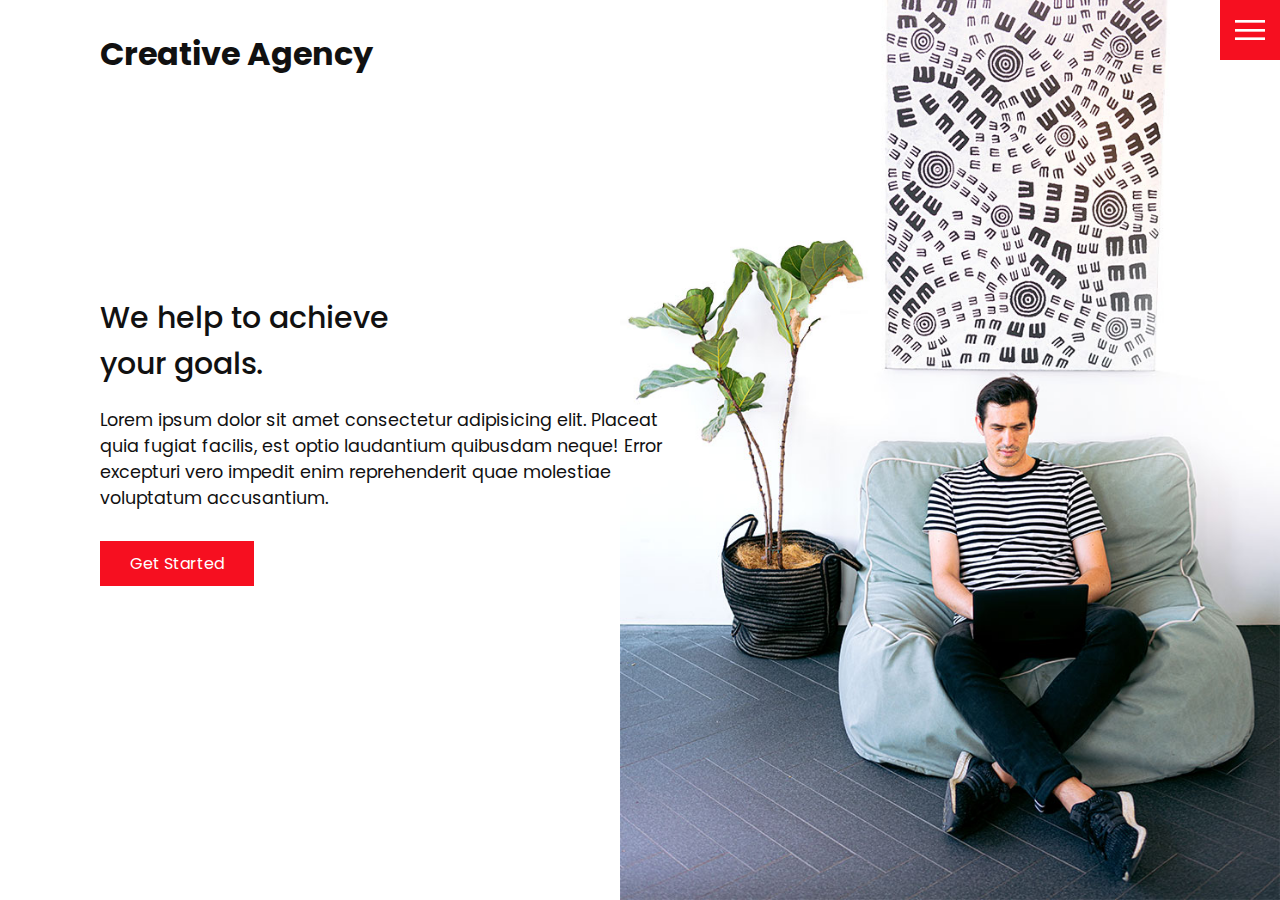
<file: index.html>
<!DOCTYPE html>
<html lang="en">

<head>
  <meta charset="UTF-8">
  <meta http-equiv="X-UA-Compatible" content="IE=edge">
  <meta name="viewport" content="width=device-width, initial-scale=1.0">

  <link rel="stylesheet" href="./css/style.css">

  <title>Creative Agency</title>
</head>

<body>
  <header>
    <div class="logo">Creative Agency</div>
    <div class="toggle"></div>
    <div class="navigation">
      <ul>
        <li><a href="index.html">Home</a></li>
        <li><a href="services.html">Services</a></li>
        <li><a href="work.html">Work</a></li>
        <li><a href="contact.html">Contact</a></li>
      </ul>
      <div class="social-bar">
        <ul>
          <li>
            <a href="https://facebook.com" target="_blank">
              <img src="./images/facebook.png" alt="">
            </a>
          </li>

          <li>
            <a href="https://twitter.com" target="_blank">
              <img src="./images/twitter.png" alt="">
            </a>
          </li>

          <li>
            <a href="https://instagram.com" target="_blank">
              <img src="./images/instagram.png" alt="">
            </a>
          </li>
        </ul>
        <a class="email-icon" href="mailto:you@email.com">
          <img src="./images/email.png" alt="">
        </a>
      </div>
    </div>
  </header>


  <section class="home">
    <img class="home-img" src="./images/home-img.jpg" alt="">
    <div class="home-content">
      <h1>We help to achieve <br>your goals.</h1>
      <p>Lorem ipsum dolor sit amet consectetur adipisicing elit. Placeat quia fugiat facilis, est optio laudantium
        quibusdam neque! Error excepturi vero impedit enim reprehenderit quae molestiae voluptatum accusantium.</p>
      <a href="contact.html" class="btn">Get Started</a>
    </div>
  </section>


  <!--  -->
  <script src="./js/script.js"></script>
</body>

</html>
</file>
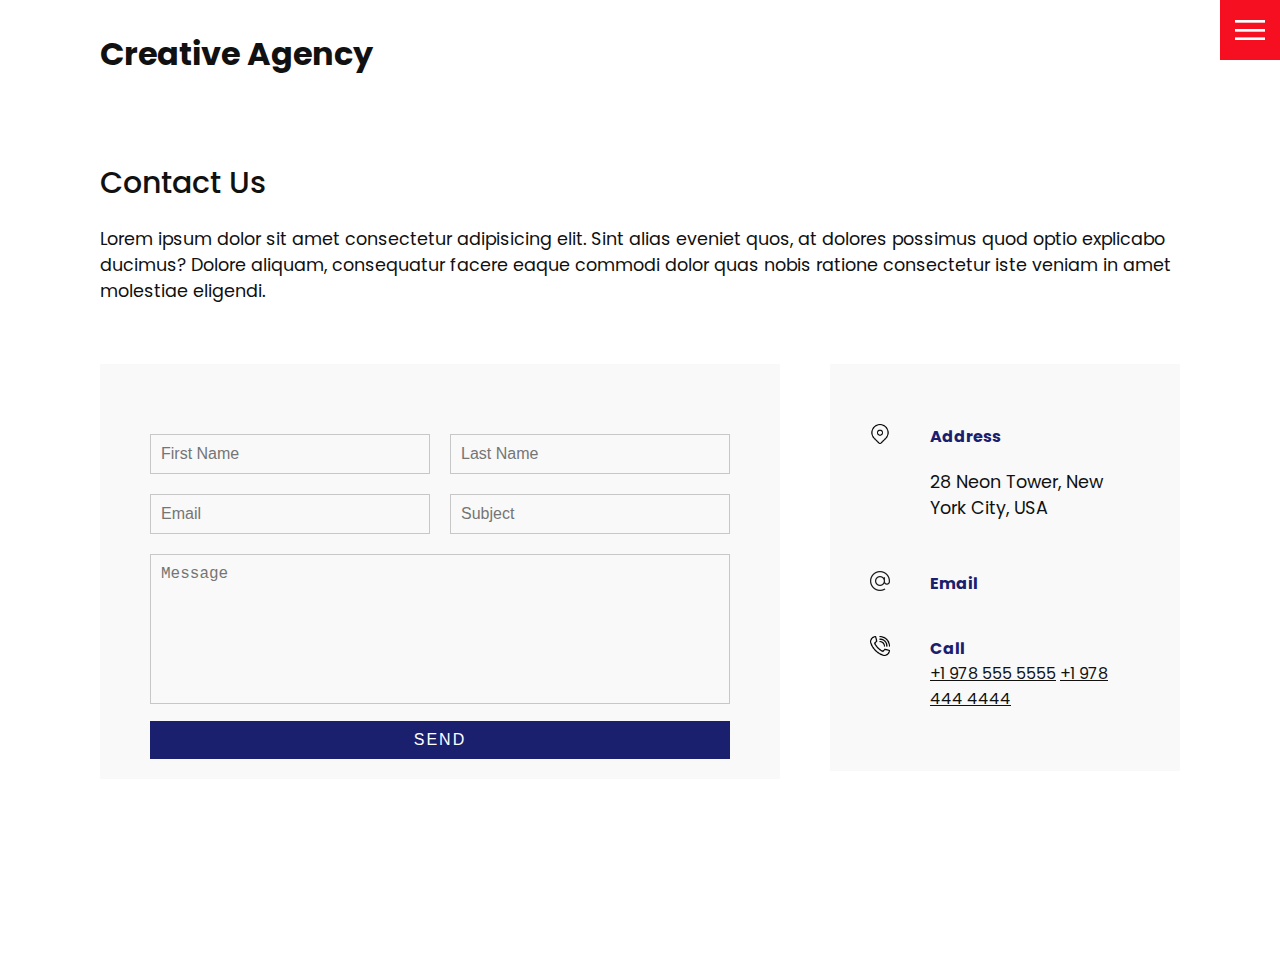
<file: contact.html>
<!DOCTYPE html>
<html lang="en">

<head>
  <meta charset="UTF-8">
  <meta http-equiv="X-UA-Compatible" content="IE=edge">
  <meta name="viewport" content="width=device-width, initial-scale=1.0">

  <link rel="stylesheet" href="./css/style.css">

  <title>Creative Agency</title>
</head>

<body>
  <header>
    <div class="logo">Creative Agency</div>
    <div class="toggle"></div>
    <div class="navigation">
      <ul>
        <li><a href="index.html">Home</a></li>
        <li><a href="services.html">Services</a></li>
        <li><a href="work.html">Work</a></li>
        <li><a href="contact.html">Contact</a></li>
      </ul>
      <div class="social-bar">
        <ul>
          <li>
            <a href="https://facebook.com">
              <img src="./images/facebook.png" target="_blank" alt="">
            </a>
          </li>

          <li>
            <a href="https://twitter.com">
              <img src="./images/twitter.png" target="_blank" alt="">
            </a>
          </li>

          <li>
            <a href="https://instagram.com">
              <img src="./images/instagram.png" target="_blank" alt="">
            </a>
          </li>
        </ul>
        <a class="email-icon" href="mailto:you@email.com">
          <img src="./images/email.png" alt="">
        </a>
      </div>
    </div>
  </header>


  <section>
    <div class="title">
      <h1>Contact Us</h1>
      <p>Lorem ipsum dolor sit amet consectetur adipisicing elit. Sint alias eveniet quos, at dolores possimus quod
        optio explicabo ducimus? Dolore aliquam, consequatur facere eaque commodi dolor quas nobis ratione consectetur
        iste veniam in amet molestiae eligendi.</p>
    </div>

    <div class="contact">
      <div class="contact-form">
        <form>
          <div class="row">
            <div class="input50">
              <input type="text" placeholder="First Name">
            </div>
            <div class="input50">
              <input type="text" placeholder="Last Name">
            </div>
          </div>

          <div class="row">
            <div class="input50">
              <input type="text" placeholder="Email">
            </div>
            <div class="input50">
              <input type="text" placeholder="Subject">
            </div>
          </div>

          <div class="row">
            <div class="input100">
              <textarea placeholder="Message"></textarea>
            </div>
          </div>

          <div class="row">
            <div class="input100">
              <input type="submit" value="Send">
            </div>
          </div>
        </form>
      </div>

      <div class="contact-info">
        <div class="info-box">
          <img class="contact-icon" src="./images/address.png" alt="">
          <div class="details">
            <h4>Address</h4>
            <p>28 Neon Tower, New York City, USA</p>
          </div>
        </div>

        <div class="info-box">
          <img class="contact-icon" src="./images/email.png" alt="">
          <div class="details">
            <h4>Email</h4>
            <a href="mailto:anyone@example.com"></a>
            <a href="mailto:anyone@example.com"></a>
          </div>
        </div>

        <div class="info-box">
          <img class="contact-icon" src="./images/call.png" alt="">
          <div class="details">
            <h4>Call</h4>
            <a href="tel:+1-978-555-5555">+1 978 555 5555</a>
            <a href="tel:+1-978-444-4444">+1 978 444 4444</a>
          </div>
        </div>
      </div>
    </div>
  </section>


  <!--  -->
  <script src="./js/script.js"></script>
</body>

</html>
</file>
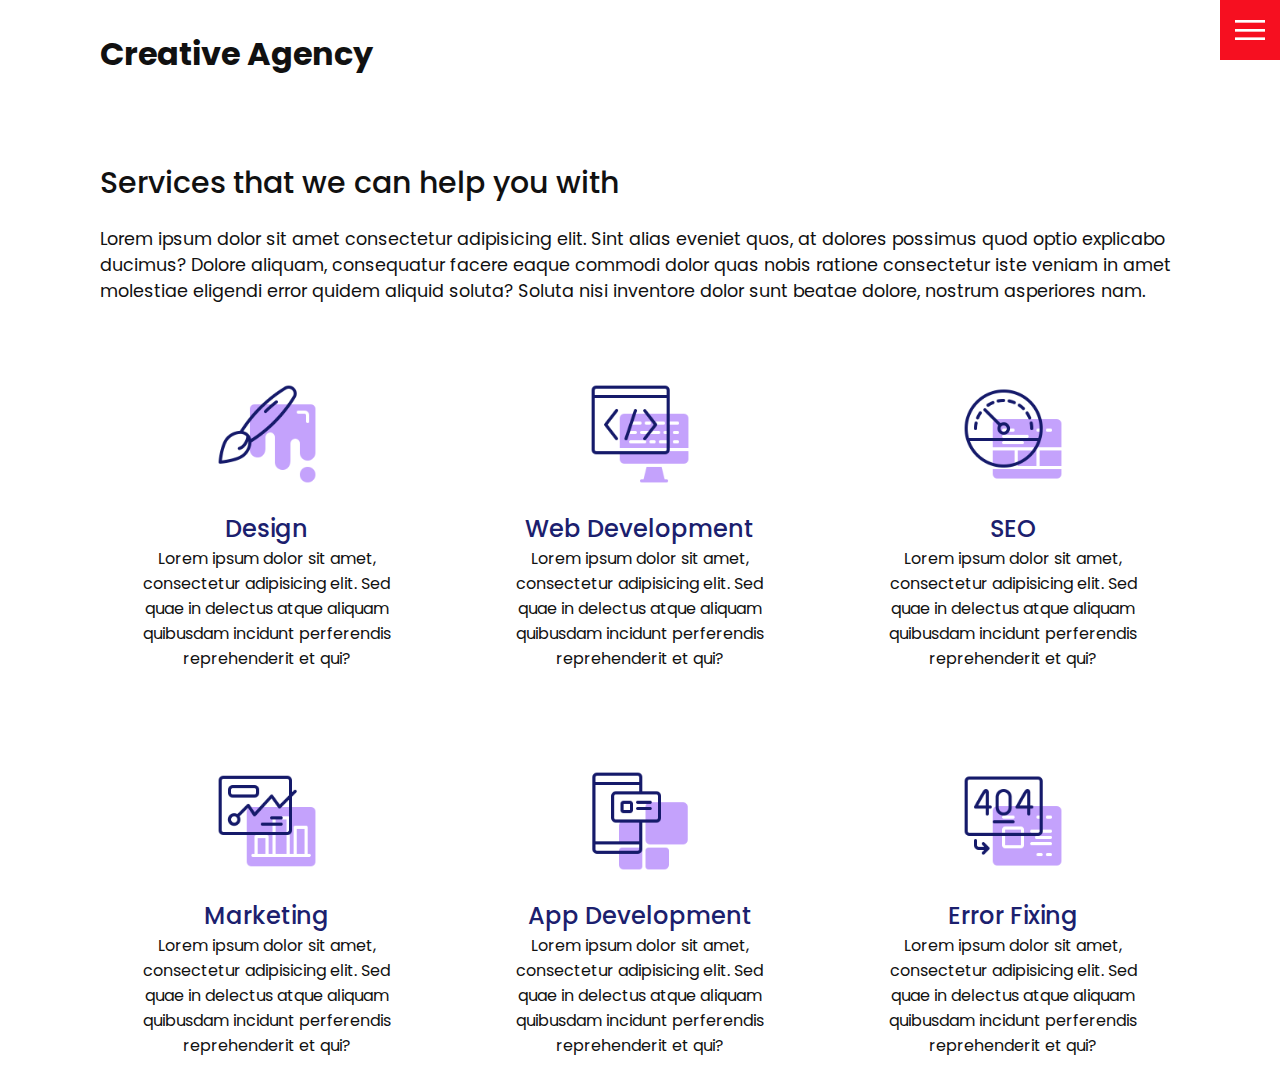
<file: services.html>
<!DOCTYPE html>
<html lang="en">

<head>
  <meta charset="UTF-8">
  <meta http-equiv="X-UA-Compatible" content="IE=edge">
  <meta name="viewport" content="width=device-width, initial-scale=1.0">

  <link rel="stylesheet" href="./css/style.css">

  <title>Creative Agency</title>
</head>

<body>
  <header>
    <div class="logo">Creative Agency</div>
    <div class="toggle"></div>
    <div class="navigation">
      <ul>
        <li><a href="index.html">Home</a></li>
        <li><a href="services.html">Services</a></li>
        <li><a href="work.html">Work</a></li>
        <li><a href="contact.html">Contact</a></li>
      </ul>
      <div class="social-bar">
        <ul>
          <li>
            <a href="https://facebook.com">
              <img src="./images/facebook.png" target="_blank" alt="">
            </a>
          </li>

          <li>
            <a href="https://twitter.com">
              <img src="./images/twitter.png" target="_blank" alt="">
            </a>
          </li>

          <li>
            <a href="https://instagram.com">
              <img src="./images/instagram.png" target="_blank" alt="">
            </a>
          </li>
        </ul>
        <a class="email-icon" href="mailto:you@email.com">
          <img src="./images/email.png" alt="">
        </a>
      </div>
    </div>
  </header>


  <section>
    <div class="title">
      <h1>Services that we can help you with</h1>
      <p>Lorem ipsum dolor sit amet consectetur adipisicing elit. Sint alias eveniet quos, at dolores possimus quod
        optio explicabo ducimus? Dolore aliquam, consequatur facere eaque commodi dolor quas nobis ratione consectetur
        iste veniam in amet molestiae eligendi error quidem aliquid soluta? Soluta nisi inventore dolor sunt beatae
        dolore, nostrum asperiores nam.</p>
    </div>

    <div class="services">
      <div class="service">
        <div class="icon">
          <img src="./images/001.png" alt="">
        </div>
        <h2>Design</h2>
        Lorem ipsum dolor sit amet, consectetur adipisicing elit. Sed quae in delectus atque aliquam quibusdam incidunt
        perferendis reprehenderit et qui?
      </div>

      <div class="service">
        <div class="icon">
          <img src="./images/002.png" alt="">
        </div>
        <h2>Web Development</h2>
        Lorem ipsum dolor sit amet, consectetur adipisicing elit. Sed quae in delectus atque aliquam quibusdam incidunt
        perferendis reprehenderit et qui?
      </div>

      <div class="service">
        <div class="icon">
          <img src="./images/003.png" alt="">
        </div>
        <h2>SEO</h2>
        Lorem ipsum dolor sit amet, consectetur adipisicing elit. Sed quae in delectus atque aliquam quibusdam incidunt
        perferendis reprehenderit et qui?
      </div>

      <div class="service">
        <div class="icon">
          <img src="./images/004.png" alt="">
        </div>
        <h2>Marketing</h2>
        Lorem ipsum dolor sit amet, consectetur adipisicing elit. Sed quae in delectus atque aliquam quibusdam incidunt
        perferendis reprehenderit et qui?
      </div>

      <div class="service">
        <div class="icon">
          <img src="./images/005.png" alt="">
        </div>
        <h2>App Development</h2>
        Lorem ipsum dolor sit amet, consectetur adipisicing elit. Sed quae in delectus atque aliquam quibusdam incidunt
        perferendis reprehenderit et qui?
      </div>

      <div class="service">
        <div class="icon">
          <img src="./images/006.png" alt="">
        </div>
        <h2>Error Fixing</h2>
        Lorem ipsum dolor sit amet, consectetur adipisicing elit. Sed quae in delectus atque aliquam quibusdam incidunt
        perferendis reprehenderit et qui?
      </div>
    </div>
  </section>


  <!--  -->
  <script src="./js/script.js"></script>
</body>

</html>
</file>
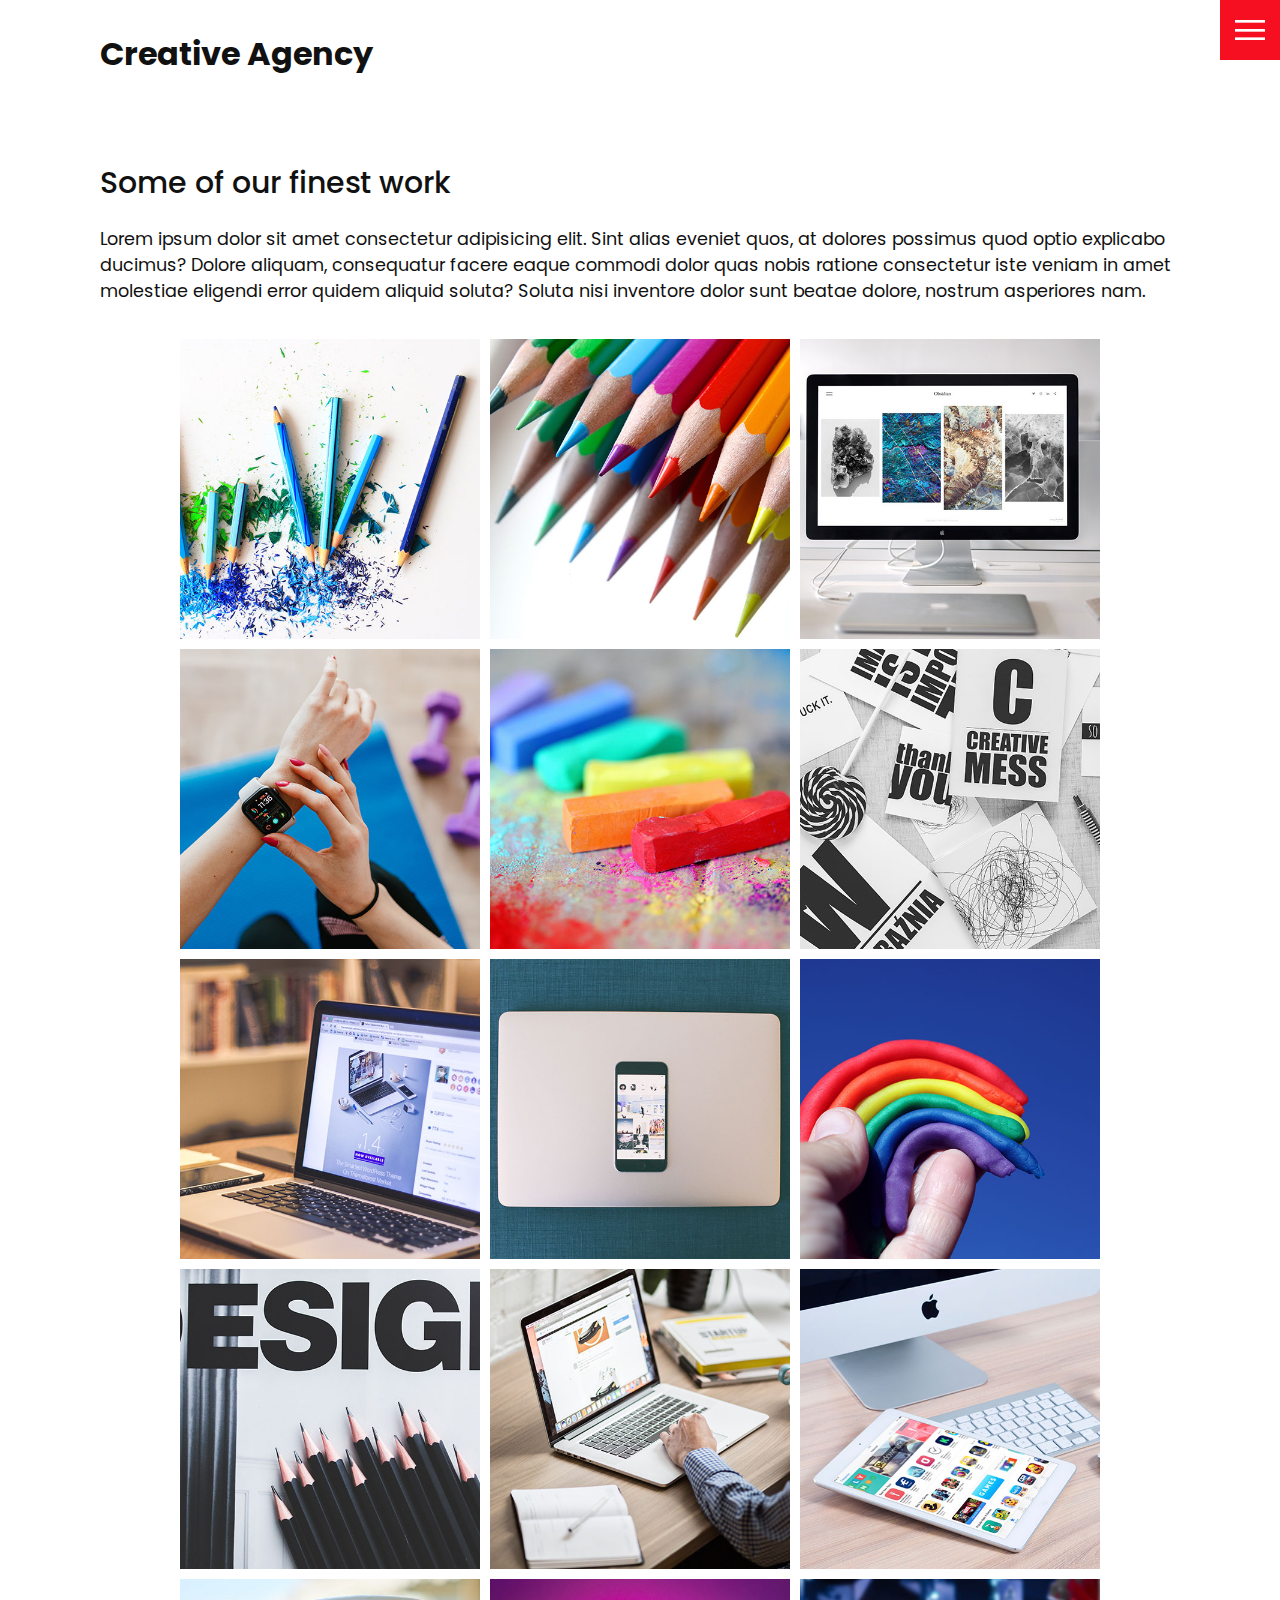
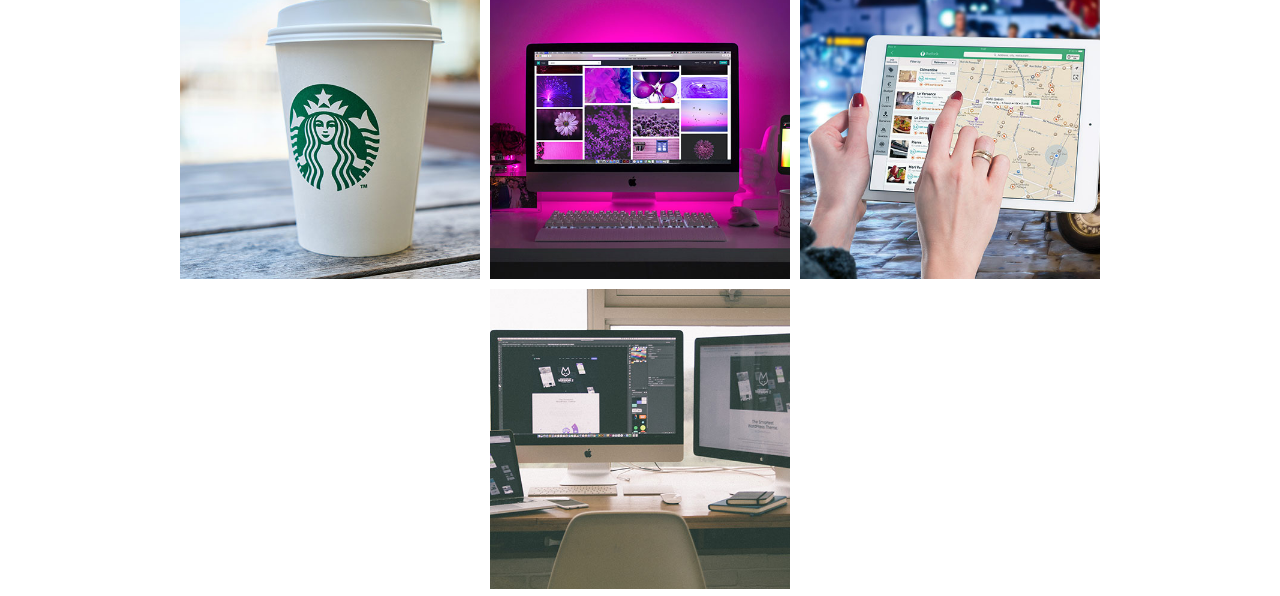
<file: work.html>
<!DOCTYPE html>
<html lang="en">

<head>
  <meta charset="UTF-8">
  <meta http-equiv="X-UA-Compatible" content="IE=edge">
  <meta name="viewport" content="width=device-width, initial-scale=1.0">

  <link rel="stylesheet" href="./css/style.css">

  <title>Creative Agency</title>
</head>

<body>
  <header>
    <div class="logo">Creative Agency</div>
    <div class="toggle"></div>
    <div class="navigation">
      <ul>
        <li><a href="index.html">Home</a></li>
        <li><a href="services.html">Services</a></li>
        <li><a href="work.html">Work</a></li>
        <li><a href="contact.html">Contact</a></li>
      </ul>
      <div class="social-bar">
        <ul>
          <li>
            <a href="https://facebook.com">
              <img src="./images/facebook.png" target="_blank" alt="">
            </a>
          </li>

          <li>
            <a href="https://twitter.com">
              <img src="./images/twitter.png" target="_blank" alt="">
            </a>
          </li>

          <li>
            <a href="https://instagram.com">
              <img src="./images/instagram.png" target="_blank" alt="">
            </a>
          </li>
        </ul>
        <a class="email-icon" href="mailto:you@email.com">
          <img src="./images/email.png" alt="">
        </a>
      </div>
    </div>
  </header>


  <section>
    <div class="title">
      <h1>Some of our finest work</h1>
      <p>Lorem ipsum dolor sit amet consectetur adipisicing elit. Sint alias eveniet quos, at dolores possimus quod
        optio explicabo ducimus? Dolore aliquam, consequatur facere eaque commodi dolor quas nobis ratione consectetur
        iste veniam in amet molestiae eligendi error quidem aliquid soluta? Soluta nisi inventore dolor sunt beatae
        dolore, nostrum asperiores nam.</p>
    </div>

    <div class="portfolio">
      <div class="item">
        <img src="./images/portfolio-item1.jpg" alt="">
        <div class="action">
          <a href="#">Launch</a>
        </div>
      </div>

      <div class="item">
        <img src="./images/portfolio-item2.jpg" alt="">
        <div class="action">
          <a href="#">Launch</a>
        </div>
      </div>

      <div class="item">
        <img src="./images/portfolio-item3.jpg" alt="">
        <div class="action">
          <a href="#">Launch</a>
        </div>
      </div>

      <div class="item">
        <img src="./images/portfolio-item4.jpg" alt="">
        <div class="action">
          <a href="#">Launch</a>
        </div>
      </div>

      <div class="item">
        <img src="./images/portfolio-item5.jpg" alt="">
        <div class="action">
          <a href="#">Launch</a>
        </div>
      </div>

      <div class="item">
        <img src="./images/portfolio-item6.jpg" alt="">
        <div class="action">
          <a href="#">Launch</a>
        </div>
      </div>

      <div class="item">
        <img src="./images/portfolio-item7.jpg" alt="">
        <div class="action">
          <a href="#">Launch</a>
        </div>
      </div>

      <div class="item">
        <img src="./images/portfolio-item8.jpg" alt="">
        <div class="action">
          <a href="#">Launch</a>
        </div>
      </div>

      <div class="item">
        <img src="./images/portfolio-item9.jpg" alt="">
        <div class="action">
          <a href="#">Launch</a>
        </div>
      </div>

      <div class="item">
        <img src="./images/portfolio-item10.jpg" alt="">
        <div class="action">
          <a href="#">Launch</a>
        </div>
      </div>

      <div class="item">
        <img src="./images/portfolio-item11.jpg" alt="">
        <div class="action">
          <a href="#">Launch</a>
        </div>
      </div>

      <div class="item">
        <img src="./images/portfolio-item12.jpg" alt="">
        <div class="action">
          <a href="#">Launch</a>
        </div>
      </div>

      <div class="item">
        <img src="./images/portfolio-item13.jpg" alt="">
        <div class="action">
          <a href="#">Launch</a>
        </div>
      </div>

      <div class="item">
        <img src="./images/portfolio-item14.jpg" alt="">
        <div class="action">
          <a href="#">Launch</a>
        </div>
      </div>

      <div class="item">
        <img src="./images/portfolio-item15.jpg" alt="">
        <div class="action">
          <a href="#">Launch</a>
        </div>
      </div>

      <div class="item">
        <img src="./images/portfolio-item16.jpg" alt="">
        <div class="action">
          <a href="#">Launch</a>
        </div>
      </div>
    </div>
  </section>


  <!--  -->
  <script src="./js/script.js"></script>
</body>

</html>
</file>
<file: css/style.css>
@import url('https://fonts.googleapis.com/css2?family=Poppins:ital,wght@0,200;0,300;0,400;0,500;0,600;0,700;0,800;1,900&display=swap');

:root {
  --primary-color: #f60f20;
  --secondary-color: #1b206e;
}

* {
  box-sizing: border-box;
  margin: 0;
  padding: 0;
}

html, body {
  font-family: "Poppins", sans-serif;
  color: #111;
}

h1 {
  font-size: 30px;
  font-weight: 500;
}

p {
  margin: 20px 0 10px 0;
  font-size: 1.1rem;
}

section {
  display: flex;
  flex-direction: column;
  height: 100vh;
  align-items: center;
  padding: 100px;
  margin-top: 60px;
}

section.home {
  flex-direction: row;
  margin-top: 0;
}

.btn {
  display: inline-block;
  background-color: var(--primary-color);
  color: white;
  text-decoration: none;
  padding: 10px 30px;
  margin: 20px 0;
  cursor: pointer;
  border: 0;
}

.btn:hover {
  transform: scale(0.98);
}

.logo {
  position: absolute;
  top: 30px;
  left: 100px;
  font-size: 2rem;
  font-weight: 700;
  /* z-index only works as long as there is a position property set */
  z-index: 20; 
}

.toggle {
  position: fixed;
  top: 0;
  right: 0;
  width: 60px;
  height: 60px;
  background: var(--primary-color) url(../images/menu.png);
  z-index: 20;
  background-size: 30px;
  background-repeat: no-repeat;
  background-position: center;
  cursor: pointer;
}

.toggle.active {
  background: var(--primary-color) url(../images/close.png);
  background-size: 25px;
  background-repeat: no-repeat;
  background-position: center;
}

.navigation {
  position: fixed;
  top: 0;
  left: 100%;
  width: 100%;
  height: 100%;
  background-color: white;
  z-index: 15;
  display: flex;
  justify-content: center;
  align-items: center;
}

.navigation.active {
  left: 0;
}

.navigation ul {
  position: relative;
}

.navigation ul li {
  position: relative;
  list-style: none;
  text-align: center;
}

.navigation ul li a {
  font-size: 2.2rem;
  color: #111;
  text-decoration: none;
  font-weight: 300;
}

.navigation ul li a:hover {
  color: var(--primary-color);
}

.navigation .social-bar {
  position: absolute;
  top: 0;
  left: 0;
  width: 60px;
  height: 100%;
  display: flex;
  justify-content: center;
  align-items: center;
}

.navigation .social-bar a {
  display: inline-block;
  transform: scale(0.5);
}

.navigation .social-bar .email-icon {
  position: absolute;
  bottom: 20px;
  transform: scale(0.5);
}


.home-content {
  position: relative;
  z-index: 10;
  max-width: 600px;
}

.home-img {
  position: absolute;
  bottom: 0;
  right: 0;
  height: 110%;
}


/* SERVICES PAGE */
.services {
  margin-top: 40px;
  display: grid;
  grid-template-columns: repeat(3, 1fr);
  gap: 40px;
  text-align: center;
}

.services .service {
  padding: 30px;
  /* background: #f4f4f4; */
}

.services .service:hover {
  box-shadow: 0 10px 30px rgba(0, 0, 0, 0.1);
}

.services .service h2 {
  font-size: 24px;
  font-weight: 500;
  margin-top: 20px;
  color: var(--secondary-color);
}

.services .service .icon img {
  max-width: 100px;
}


/* WORK PAGE */
.portfolio {
  display: flex;
  flex-wrap: wrap;
  margin-top: 20px;
  justify-content: center;
}

.portfolio .item {
  position: relative;
  width: 300px;
  height: 300px;
  margin: 5px;
}

.portfolio .item img {
  width: 100%; 
  height: 100%;
}

.portfolio .item .action {
  position: absolute;
  top: 0; 
  left: 0;
  width: 100%;
  height: 100%;
  background: rgba(0, 0, 0, 0.8); 
  display: flex;
  justify-content: center;
  align-items: center; 
  opacity: 0;
  transition: 0.5s;
}

.portfolio .item:hover .action {
  opacity: 1;
}

.portfolio .item .action a {
  display: inline-block;
  color: white;
  text-decoration: none;
  border: 1px solid white;
  padding: 5px 15px;
}

/* CONTACT PAGE */
.contact {
  position: relative;
  width: 100%;
  margin-top: 50px;
  display: flex;
  justify-content: space-between;
  align-items: flex-start; 
}

.contact-form {
  position: relative;
  background: #f9f9f9;
  width: calc(100% - 400px);
  padding: 60px 40px 20px;
}

.contact-form form {
  width: 100%;
}

.contact-form .row {
  width: 100%;
  display: flex;
}

.contact-form .input50 {
  width: 50%;
  margin: 0 10px;
}

.contact-form .input100 {
  width: 100%;
  margin: 0 10px;
}

.contact-form .row input, .contact-form .row textarea {
  position: relative;
  border: 0;
  border: 1px solid rgba(0, 0, 0, 0.2);
  color: #111;
  background: transparent;
  width: 100%;
  padding: 10px;
  outline: none;
  font-size: 16px;
  font-weight: 300;
  margin: 10px 0;
  resize: none;
} 

.contact-form .row textarea {
  height: 150px;
}

.contact-form .row input[type="submit"] {
  background-color: var(--secondary-color);
  color: white;
  margin: 0;
  text-transform: uppercase;
  letter-spacing: 2px;
  font-weight: 300;
  border: 0;
  cursor: pointer
}

.contact-info {
  width: 350px;
  background: #f9f9f9;
  padding: 60px 40px 20px;
}

.contact-info .info-box {
  display: flex;
  align-items: flex-start;
  margin-bottom: 40px;
}

.contact-info .info-box .contact-icon {
  width: 20px;
  margin-right: 40px;
}

.contact-info .info-box .details h4{
  color: var(--secondary-color);
}

.contact-info .info-box .details p, .contact-info .info-box .details a {
  color: #111;
}


@media (max-width: 1068px) {
  .home-img {
    display: none;
  }

  .logo {
    top: 10px;
    left: 40px;
    font-size: 1.5rem;
  }

  section {
    padding: 100px 40px;
  }

  .navigation ul li a {
    font-size: 2rem;
  }

  .services {
    grid-template-columns: repeat(2, 1fr);
  }

  .contact {
    flex-direction: column;
  }
  
  .contact-form {
    width: 100%;
    padding: 30px 30px 20px;
  }

  .contact-form .row {
    flex-direction: column;
  }

  .contact-form .input50, .contact-form .input100 {
    width: 100%;
    margin: 0;
  }

  .contact-info {
    width: 100%;
    margin-top: 20px;
    padding: 30px 30px 20px;
  }
}


@media (max-width: 768px) {
  .services {
    grid-template-columns: 1fr;
  }
  .services .service {
    box-shadow: 0 10px 30px rgba(0, 0, 0, 0.1);
  } 
}
</file>
